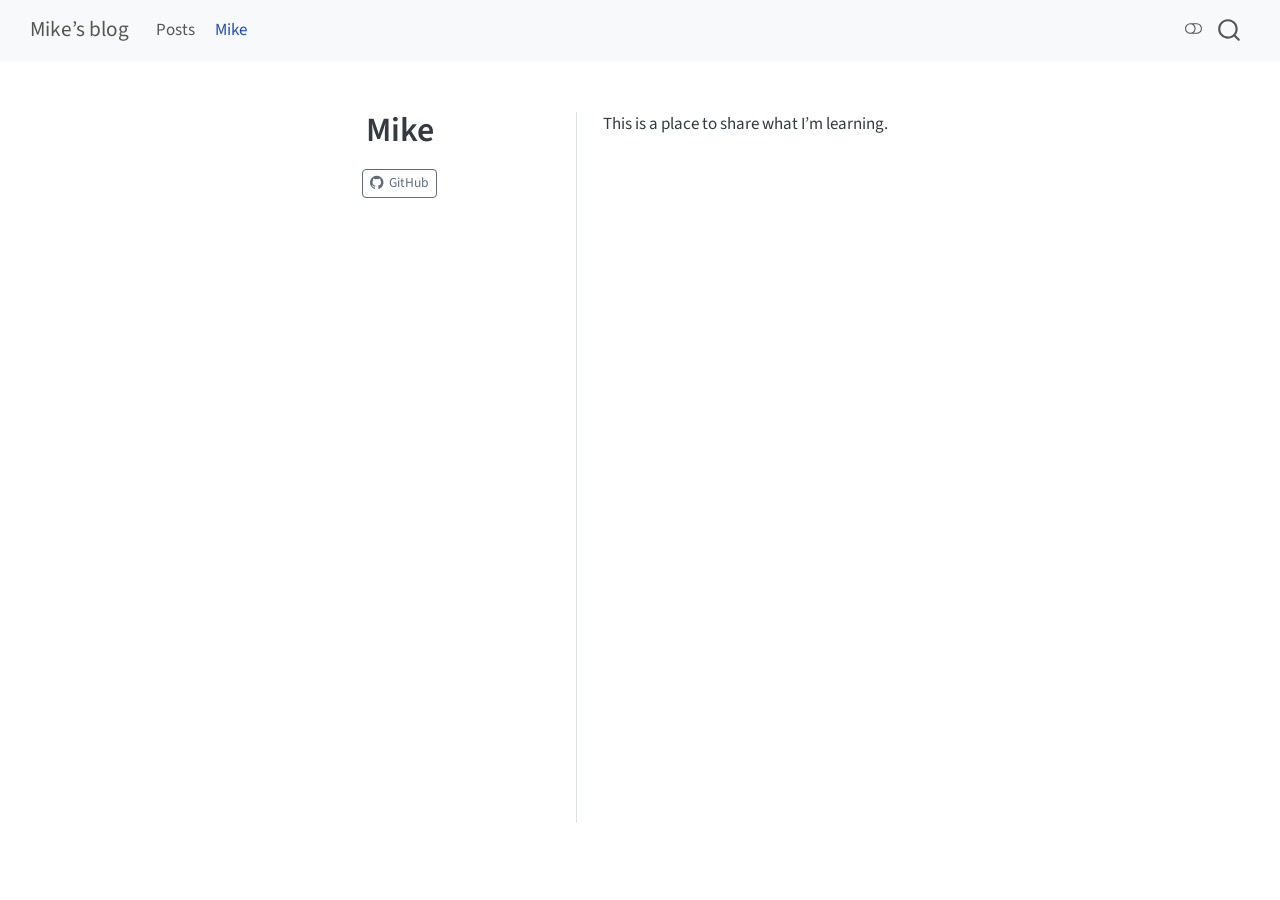
<file: about.html>
<!DOCTYPE html>
<html xmlns="http://www.w3.org/1999/xhtml" lang="en" xml:lang="en"><head>

<meta charset="utf-8">
<meta name="generator" content="quarto-1.9.37">

<meta name="viewport" content="width=device-width, initial-scale=1.0, user-scalable=yes">


<title>Mike – Mike’s blog</title>
<style>
/* Default styles provided by pandoc.
** See https://pandoc.org/MANUAL.html#variables-for-html for config info.
*/
code{white-space: pre-wrap;}
span.smallcaps{font-variant: small-caps;}
div.columns{display: flex; gap: min(4vw, 1.5em);}
div.column{flex: auto; overflow-x: auto;}
div.hanging-indent{margin-left: 1.5em; text-indent: -1.5em;}
ul.task-list{list-style: none;}
ul.task-list li input[type="checkbox"] {
  width: 0.8em;
  margin: 0 0.8em 0.2em -1em; /* quarto-specific, see https://github.com/quarto-dev/quarto-cli/issues/4556 */ 
  vertical-align: middle;
}
</style>


<script src="site_libs/quarto-nav/quarto-nav.js"></script>
<script src="site_libs/quarto-nav/headroom.min.js"></script>
<script src="site_libs/clipboard/clipboard.min.js"></script>
<script src="site_libs/quarto-search/autocomplete.umd.js"></script>
<script src="site_libs/quarto-search/fuse.min.js"></script>
<script src="site_libs/quarto-search/quarto-search.js"></script>
<meta name="quarto:offset" content="./">
<script src="site_libs/quarto-html/quarto.js" type="module"></script>
<script src="site_libs/quarto-html/tabsets/tabsets.js" type="module"></script>
<script src="site_libs/quarto-html/popper.min.js"></script>
<script src="site_libs/quarto-html/tippy.umd.min.js"></script>
<link href="site_libs/quarto-html/tippy.css" rel="stylesheet">
<link href="site_libs/quarto-html/quarto-syntax-highlighting-acf12a64177840b8d86f2d4f01b2e9fb.css" rel="stylesheet" class="quarto-color-scheme" id="quarto-text-highlighting-styles">
<link href="site_libs/quarto-html/quarto-syntax-highlighting-dark-23bbe8b5e4efc1e257f6d59dce478b08.css" rel="stylesheet" class="quarto-color-scheme quarto-color-alternate" id="quarto-text-highlighting-styles">
<script src="site_libs/bootstrap/bootstrap.min.js"></script>
<link href="site_libs/bootstrap/bootstrap-icons.css" rel="stylesheet">
<link href="site_libs/bootstrap/bootstrap-e886600f5b06fdd25fe6edfa7037ac16.min.css" rel="stylesheet" append-hash="true" class="quarto-color-scheme" id="quarto-bootstrap" data-mode="light">
<link href="site_libs/bootstrap/bootstrap-dark-2b246631bade8e8139924f6ddb0b9db2.min.css" rel="stylesheet" append-hash="true" class="quarto-color-scheme quarto-color-alternate" id="quarto-bootstrap" data-mode="dark">
<script id="quarto-search-options" type="application/json">{
  "location": "navbar",
  "copy-button": false,
  "collapse-after": 3,
  "panel-placement": "end",
  "type": "overlay",
  "limit": 50,
  "keyboard-shortcut": [
    "f",
    "/",
    "s"
  ],
  "show-item-context": false,
  "language": {
    "search-no-results-text": "No results",
    "search-matching-documents-text": "matching documents",
    "search-copy-link-title": "Copy link to search",
    "search-hide-matches-text": "Hide additional matches",
    "search-more-match-text": "more match in this document",
    "search-more-matches-text": "more matches in this document",
    "search-clear-button-title": "Clear",
    "search-text-placeholder": "",
    "search-detached-cancel-button-title": "Cancel",
    "search-submit-button-title": "Submit",
    "search-label": "Search"
  }
}</script>


</head>

<body class="nav-fixed fullcontent quarto-dark"><script id="quarto-html-before-body" type="application/javascript">
    const toggleBodyColorMode = (bsSheetEl) => {
      const mode = bsSheetEl.getAttribute("data-mode");
      const bodyEl = window.document.querySelector("body");
      if (mode === "dark") {
        bodyEl.classList.add("quarto-dark");
        bodyEl.classList.remove("quarto-light");
      } else {
        bodyEl.classList.add("quarto-light");
        bodyEl.classList.remove("quarto-dark");
      }
    }
    const toggleBodyColorPrimary = () => {
      const bsSheetEl = window.document.querySelector("link#quarto-bootstrap:not([rel=disabled-stylesheet])");
      if (bsSheetEl) {
        toggleBodyColorMode(bsSheetEl);
      }
    }
    const setColorSchemeToggle = (alternate) => {
      const toggles = window.document.querySelectorAll('.quarto-color-scheme-toggle');
      for (let i=0; i < toggles.length; i++) {
        const toggle = toggles[i];
        if (toggle) {
          if (alternate) {
            toggle.classList.add("alternate");
          } else {
            toggle.classList.remove("alternate");
          }
        }
      }
    };
    const toggleColorMode = (alternate) => {
      // Switch the stylesheets
      const primaryStylesheets = window.document.querySelectorAll('link.quarto-color-scheme:not(.quarto-color-alternate)');
      const alternateStylesheets = window.document.querySelectorAll('link.quarto-color-scheme.quarto-color-alternate');
      manageTransitions('#quarto-margin-sidebar .nav-link', false);
      if (alternate) {
        // note: dark is layered on light, we don't disable primary!
        enableStylesheet(alternateStylesheets);
        for (const sheetNode of alternateStylesheets) {
          if (sheetNode.id === "quarto-bootstrap") {
            toggleBodyColorMode(sheetNode);
          }
        }
      } else {
        disableStylesheet(alternateStylesheets);
        enableStylesheet(primaryStylesheets)
        toggleBodyColorPrimary();
      }
      manageTransitions('#quarto-margin-sidebar .nav-link', true);
      // Switch the toggles
      setColorSchemeToggle(alternate)
      // Hack to workaround the fact that safari doesn't
      // properly recolor the scrollbar when toggling (#1455)
      if (navigator.userAgent.indexOf('Safari') > 0 && navigator.userAgent.indexOf('Chrome') == -1) {
        manageTransitions("body", false);
        window.scrollTo(0, 1);
        setTimeout(() => {
          window.scrollTo(0, 0);
          manageTransitions("body", true);
        }, 40);
      }
    }
    const disableStylesheet = (stylesheets) => {
      for (let i=0; i < stylesheets.length; i++) {
        const stylesheet = stylesheets[i];
        stylesheet.rel = 'disabled-stylesheet';
      }
    }
    const enableStylesheet = (stylesheets) => {
      for (let i=0; i < stylesheets.length; i++) {
        const stylesheet = stylesheets[i];
        if(stylesheet.rel !== 'stylesheet') { // for Chrome, which will still FOUC without this check
          stylesheet.rel = 'stylesheet';
        }
      }
    }
    const manageTransitions = (selector, allowTransitions) => {
      const els = window.document.querySelectorAll(selector);
      for (let i=0; i < els.length; i++) {
        const el = els[i];
        if (allowTransitions) {
          el.classList.remove('notransition');
        } else {
          el.classList.add('notransition');
        }
      }
    }
    const isFileUrl = () => {
      return window.location.protocol === 'file:';
    }
    const hasAlternateSentinel = () => {
      let styleSentinel = getColorSchemeSentinel();
      if (styleSentinel !== null) {
        return styleSentinel === "alternate";
      } else {
        return false;
      }
    }
    const setStyleSentinel = (alternate) => {
      const value = alternate ? "alternate" : "default";
      if (!isFileUrl()) {
        window.localStorage.setItem("quarto-color-scheme", value);
      } else {
        localAlternateSentinel = value;
      }
    }
    const getColorSchemeSentinel = () => {
      if (!isFileUrl()) {
        const storageValue = window.localStorage.getItem("quarto-color-scheme");
        return storageValue != null ? storageValue : localAlternateSentinel;
      } else {
        return localAlternateSentinel;
      }
    }
    const toggleGiscusIfUsed = (isAlternate, darkModeDefault) => {
      const baseTheme = document.querySelector('#giscus-base-theme')?.value ?? 'light';
      const alternateTheme = document.querySelector('#giscus-alt-theme')?.value ?? 'dark';
      let newTheme = '';
      if(authorPrefersDark) {
        newTheme = isAlternate ? baseTheme : alternateTheme;
      } else {
        newTheme = isAlternate ? alternateTheme : baseTheme;
      }
      const changeGiscusTheme = () => {
        // From: https://github.com/giscus/giscus/issues/336
        const sendMessage = (message) => {
          const iframe = document.querySelector('iframe.giscus-frame');
          if (!iframe) return;
          iframe.contentWindow.postMessage({ giscus: message }, 'https://giscus.app');
        }
        sendMessage({
          setConfig: {
            theme: newTheme
          }
        });
      }
      const isGiscussLoaded = window.document.querySelector('iframe.giscus-frame') !== null;
      if (isGiscussLoaded) {
        changeGiscusTheme();
      }
    };
    const authorPrefersDark = true;
    const queryPrefersDark = window.matchMedia('(prefers-color-scheme: dark)');
    const darkModeDefault = queryPrefersDark.matches;
    let localAlternateSentinel = darkModeDefault ? 'alternate' : 'default';
    // Dark / light mode switch
    window.quartoToggleColorScheme = () => {
      // Read the current dark / light value
      let toAlternate = !hasAlternateSentinel();
      toggleColorMode(toAlternate);
      setStyleSentinel(toAlternate);
      toggleGiscusIfUsed(toAlternate, darkModeDefault);
      window.dispatchEvent(new Event('resize'));
    };
    queryPrefersDark.addEventListener("change", e => {
      if(window.localStorage.getItem("quarto-color-scheme") !== null)
        return;
      const alternate = e.matches
      toggleColorMode(alternate);
      localAlternateSentinel = e.matches ? 'alternate' : 'default'; // this is used alongside local storage!
      toggleGiscusIfUsed(alternate, darkModeDefault);
    });
    // Switch to dark mode if need be
    if (hasAlternateSentinel()) {
      toggleColorMode(true);
    } else {
      toggleColorMode(false);
    }
  </script>

<div id="quarto-search-results"></div>
  <header id="quarto-header" class="headroom fixed-top">
    <nav class="navbar navbar-expand-lg " data-bs-theme="dark">
      <div class="navbar-container container-fluid">
      <div class="navbar-brand-container mx-auto">
    <a class="navbar-brand" href="./index.html">
    <span class="navbar-title">Mike’s blog</span>
    </a>
  </div>
            <div id="quarto-search" class="" title="Search"></div>
          <button class="navbar-toggler" type="button" data-bs-toggle="collapse" data-bs-target="#navbarCollapse" aria-controls="navbarCollapse" role="menu" aria-expanded="false" aria-label="Toggle navigation" onclick="if (window.quartoToggleHeadroom) { window.quartoToggleHeadroom(); }">
  <span class="navbar-toggler-icon"></span>
</button>
          <div class="collapse navbar-collapse" id="navbarCollapse">
            <ul class="navbar-nav navbar-nav-scroll me-auto">
  <li class="nav-item">
    <a class="nav-link" href="./index.html"> 
<span class="menu-text">Posts</span></a>
  </li>  
  <li class="nav-item">
    <a class="nav-link active" href="./about.html" aria-current="page"> 
<span class="menu-text">Mike</span></a>
  </li>  
</ul>
          </div> <!-- /navcollapse -->
            <div class="quarto-navbar-tools">
  <a href="" class="quarto-color-scheme-toggle quarto-navigation-tool  px-1" onclick="window.quartoToggleColorScheme(); return false;" title="Toggle dark mode"><i class="bi"></i></a>
</div>
      </div> <!-- /container-fluid -->
    </nav>
</header>
<!-- content -->
<div id="quarto-content" class="quarto-container page-columns page-rows-contents page-layout-article page-navbar">
<!-- sidebar -->
<!-- margin-sidebar -->
    
<!-- main -->
<div class="quarto-about-trestles">
  <div class="about-entity">
<header id="title-block-header" class="quarto-title-block default">
<div class="quarto-title">
<h1 class="title">Mike</h1>
</div>
<div class="quarto-title-meta">
  </div>
</header>
    <div class="about-links">
  <a href="https://github.com/MikeCullimore" class="about-link" rel="" target="">
    <i class="bi bi-github"></i>
     <span class="about-link-text">GitHub</span>
  </a>
</div>
  </div>
  <div class="about-contents"><main class="content" id="quarto-document-content">

<p>This is a place to share what I’m learning.</p>


</main></div>
</div>
 <!-- /main -->
<script id="quarto-html-after-body" type="application/javascript">
  window.document.addEventListener("DOMContentLoaded", function (event) {
    // Ensure there is a toggle, if there isn't float one in the top right
    if (window.document.querySelector('.quarto-color-scheme-toggle') === null) {
      const a = window.document.createElement('a');
      a.classList.add('top-right');
      a.classList.add('quarto-color-scheme-toggle');
      a.href = "";
      a.onclick = function() { try { window.quartoToggleColorScheme(); } catch {} return false; };
      const i = window.document.createElement("i");
      i.classList.add('bi');
      a.appendChild(i);
      window.document.body.appendChild(a);
    }
    setColorSchemeToggle(hasAlternateSentinel())
    const isCodeAnnotation = (el) => {
      for (const clz of el.classList) {
        if (clz.startsWith('code-annotation-')) {                     
          return true;
        }
      }
      return false;
    }
    const onCopySuccess = function(e) {
      // button target
      const button = e.trigger;
      // don't keep focus
      button.blur();
      // flash "checked"
      button.classList.add('code-copy-button-checked');
      var currentTitle = button.getAttribute("title");
      button.setAttribute("title", "Copied!");
      let tooltip;
      if (window.bootstrap) {
        button.setAttribute("data-bs-toggle", "tooltip");
        button.setAttribute("data-bs-placement", "left");
        button.setAttribute("data-bs-title", "Copied!");
        tooltip = new bootstrap.Tooltip(button, 
          { trigger: "manual", 
            customClass: "code-copy-button-tooltip",
            offset: [0, -8]});
        tooltip.show();    
      }
      setTimeout(function() {
        if (tooltip) {
          tooltip.hide();
          button.removeAttribute("data-bs-title");
          button.removeAttribute("data-bs-toggle");
          button.removeAttribute("data-bs-placement");
        }
        button.setAttribute("title", currentTitle);
        button.classList.remove('code-copy-button-checked');
      }, 1000);
      // clear code selection
      e.clearSelection();
    }
    const getTextToCopy = function(trigger) {
      const outerScaffold = trigger.parentElement.cloneNode(true);
      const codeEl = outerScaffold.querySelector('code');
      for (const childEl of codeEl.children) {
        if (isCodeAnnotation(childEl)) {
          childEl.remove();
        }
      }
      return codeEl.innerText;
    }
    const clipboard = new window.ClipboardJS('.code-copy-button:not([data-in-quarto-modal])', {
      text: getTextToCopy
    });
    clipboard.on('success', onCopySuccess);
    if (window.document.getElementById('quarto-embedded-source-code-modal')) {
      const clipboardModal = new window.ClipboardJS('.code-copy-button[data-in-quarto-modal]', {
        text: getTextToCopy,
        container: window.document.getElementById('quarto-embedded-source-code-modal')
      });
      clipboardModal.on('success', onCopySuccess);
    }
      var localhostRegex = new RegExp(/^(?:http|https):\/\/localhost\:?[0-9]*\//);
      var mailtoRegex = new RegExp(/^mailto:/);
        var filterRegex = new RegExp("https:\/\/MikeCullimore\.github\.io\/blog\/");
      var isInternal = (href) => {
          return filterRegex.test(href) || localhostRegex.test(href) || mailtoRegex.test(href);
      }
      // Inspect non-navigation links and adorn them if external
     var links = window.document.querySelectorAll('a[href]:not(.nav-link):not(.navbar-brand):not(.toc-action):not(.sidebar-link):not(.sidebar-item-toggle):not(.pagination-link):not(.no-external):not([aria-hidden]):not(.dropdown-item):not(.quarto-navigation-tool):not(.about-link)');
      for (var i=0; i<links.length; i++) {
        const link = links[i];
        if (!isInternal(link.href)) {
          // undo the damage that might have been done by quarto-nav.js in the case of
          // links that we want to consider external
          if (link.dataset.originalHref !== undefined) {
            link.href = link.dataset.originalHref;
          }
        }
      }
    function tippyHover(el, contentFn, onTriggerFn, onUntriggerFn) {
      const config = {
        allowHTML: true,
        maxWidth: 500,
        delay: 100,
        arrow: false,
        appendTo: function(el) {
            return el.parentElement;
        },
        interactive: true,
        interactiveBorder: 10,
        theme: 'quarto',
        placement: 'bottom-start',
      };
      if (contentFn) {
        config.content = contentFn;
      }
      if (onTriggerFn) {
        config.onTrigger = onTriggerFn;
      }
      if (onUntriggerFn) {
        config.onUntrigger = onUntriggerFn;
      }
      window.tippy(el, config); 
    }
    const noterefs = window.document.querySelectorAll('a[role="doc-noteref"]');
    for (var i=0; i<noterefs.length; i++) {
      const ref = noterefs[i];
      tippyHover(ref, function() {
        // use id or data attribute instead here
        let href = ref.getAttribute('data-footnote-href') || ref.getAttribute('href');
        try { href = new URL(href).hash; } catch {}
        const id = href.replace(/^#\/?/, "");
        const note = window.document.getElementById(id);
        if (note) {
          return note.innerHTML;
        } else {
          return "";
        }
      });
    }
    const xrefs = window.document.querySelectorAll('a.quarto-xref');
    const processXRef = (id, note) => {
      // Strip column container classes
      const stripColumnClz = (el) => {
        el.classList.remove("page-full", "page-columns");
        if (el.children) {
          for (const child of el.children) {
            stripColumnClz(child);
          }
        }
      }
      stripColumnClz(note)
      if (id === null || id.startsWith('sec-')) {
        // Special case sections, only their first couple elements
        const container = document.createElement("div");
        if (note.children && note.children.length > 2) {
          container.appendChild(note.children[0].cloneNode(true));
          for (let i = 1; i < note.children.length; i++) {
            const child = note.children[i];
            if (child.tagName === "P" && child.innerText === "") {
              continue;
            } else {
              container.appendChild(child.cloneNode(true));
              break;
            }
          }
          if (window.Quarto?.typesetMath) {
            window.Quarto.typesetMath(container);
          }
          return container.innerHTML
        } else {
          if (window.Quarto?.typesetMath) {
            window.Quarto.typesetMath(note);
          }
          return note.innerHTML;
        }
      } else {
        // Remove any anchor links if they are present
        const anchorLink = note.querySelector('a.anchorjs-link');
        if (anchorLink) {
          anchorLink.remove();
        }
        if (window.Quarto?.typesetMath) {
          window.Quarto.typesetMath(note);
        }
        if (note.classList.contains("callout")) {
          return note.outerHTML;
        } else {
          return note.innerHTML;
        }
      }
    }
    for (var i=0; i<xrefs.length; i++) {
      const xref = xrefs[i];
      tippyHover(xref, undefined, function(instance) {
        instance.disable();
        let url = xref.getAttribute('href');
        let hash = undefined; 
        if (url.startsWith('#')) {
          hash = url;
        } else {
          try { hash = new URL(url).hash; } catch {}
        }
        if (hash) {
          const id = hash.replace(/^#\/?/, "");
          const note = window.document.getElementById(id);
          if (note !== null) {
            try {
              const html = processXRef(id, note.cloneNode(true));
              instance.setContent(html);
            } finally {
              instance.enable();
              instance.show();
            }
          } else {
            // See if we can fetch this
            fetch(url.split('#')[0])
            .then(res => res.text())
            .then(html => {
              const parser = new DOMParser();
              const htmlDoc = parser.parseFromString(html, "text/html");
              const note = htmlDoc.getElementById(id);
              if (note !== null) {
                const html = processXRef(id, note);
                instance.setContent(html);
              } 
            }).finally(() => {
              instance.enable();
              instance.show();
            });
          }
        } else {
          // See if we can fetch a full url (with no hash to target)
          // This is a special case and we should probably do some content thinning / targeting
          fetch(url)
          .then(res => res.text())
          .then(html => {
            const parser = new DOMParser();
            const htmlDoc = parser.parseFromString(html, "text/html");
            const note = htmlDoc.querySelector('main.content');
            if (note !== null) {
              // This should only happen for chapter cross references
              // (since there is no id in the URL)
              // remove the first header
              if (note.children.length > 0 && note.children[0].tagName === "HEADER") {
                note.children[0].remove();
              }
              const html = processXRef(null, note);
              instance.setContent(html);
            } 
          }).finally(() => {
            instance.enable();
            instance.show();
          });
        }
      }, function(instance) {
      });
    }
        let selectedAnnoteEl;
        const selectorForAnnotation = ( cell, annotation) => {
          let cellAttr = 'data-code-cell="' + cell + '"';
          let lineAttr = 'data-code-annotation="' +  annotation + '"';
          const selector = 'span[' + cellAttr + '][' + lineAttr + ']';
          return selector;
        }
        const selectCodeLines = (annoteEl) => {
          const doc = window.document;
          const targetCell = annoteEl.getAttribute("data-target-cell");
          const targetAnnotation = annoteEl.getAttribute("data-target-annotation");
          const annoteSpan = window.document.querySelector(selectorForAnnotation(targetCell, targetAnnotation));
          const lines = annoteSpan.getAttribute("data-code-lines").split(",");
          const lineIds = lines.map((line) => {
            return targetCell + "-" + line;
          })
          let top = null;
          let height = null;
          let parent = null;
          if (lineIds.length > 0) {
              //compute the position of the single el (top and bottom and make a div)
              const el = window.document.getElementById(lineIds[0]);
              top = el.offsetTop;
              height = el.offsetHeight;
              parent = el.parentElement.parentElement;
            if (lineIds.length > 1) {
              const lastEl = window.document.getElementById(lineIds[lineIds.length - 1]);
              const bottom = lastEl.offsetTop + lastEl.offsetHeight;
              height = bottom - top;
            }
            if (top !== null && height !== null && parent !== null) {
              // cook up a div (if necessary) and position it 
              let div = window.document.getElementById("code-annotation-line-highlight");
              if (div === null) {
                div = window.document.createElement("div");
                div.setAttribute("id", "code-annotation-line-highlight");
                div.style.position = 'absolute';
                parent.appendChild(div);
              }
              div.style.top = top - 2 + "px";
              div.style.height = height + 4 + "px";
              div.style.left = 0;
              let gutterDiv = window.document.getElementById("code-annotation-line-highlight-gutter");
              if (gutterDiv === null) {
                gutterDiv = window.document.createElement("div");
                gutterDiv.setAttribute("id", "code-annotation-line-highlight-gutter");
                gutterDiv.style.position = 'absolute';
                const codeCell = window.document.getElementById(targetCell);
                const gutter = codeCell.querySelector('.code-annotation-gutter');
                gutter.appendChild(gutterDiv);
              }
              gutterDiv.style.top = top - 2 + "px";
              gutterDiv.style.height = height + 4 + "px";
            }
            selectedAnnoteEl = annoteEl;
          }
        };
        const unselectCodeLines = () => {
          const elementsIds = ["code-annotation-line-highlight", "code-annotation-line-highlight-gutter"];
          elementsIds.forEach((elId) => {
            const div = window.document.getElementById(elId);
            if (div) {
              div.remove();
            }
          });
          selectedAnnoteEl = undefined;
        };
          // Handle positioning of the toggle
      window.addEventListener(
        "resize",
        throttle(() => {
          elRect = undefined;
          if (selectedAnnoteEl) {
            selectCodeLines(selectedAnnoteEl);
          }
        }, 10)
      );
      function throttle(fn, ms) {
      let throttle = false;
      let timer;
        return (...args) => {
          if(!throttle) { // first call gets through
              fn.apply(this, args);
              throttle = true;
          } else { // all the others get throttled
              if(timer) clearTimeout(timer); // cancel #2
              timer = setTimeout(() => {
                fn.apply(this, args);
                timer = throttle = false;
              }, ms);
          }
        };
      }
        // Attach click handler to the DT
        const annoteDls = window.document.querySelectorAll('dt[data-target-cell]');
        for (const annoteDlNode of annoteDls) {
          annoteDlNode.addEventListener('click', (event) => {
            const clickedEl = event.target;
            if (clickedEl !== selectedAnnoteEl) {
              unselectCodeLines();
              const activeEl = window.document.querySelector('dt[data-target-cell].code-annotation-active');
              if (activeEl) {
                activeEl.classList.remove('code-annotation-active');
              }
              selectCodeLines(clickedEl);
              clickedEl.classList.add('code-annotation-active');
            } else {
              // Unselect the line
              unselectCodeLines();
              clickedEl.classList.remove('code-annotation-active');
            }
          });
        }
    const findCites = (el) => {
      const parentEl = el.parentElement;
      if (parentEl) {
        const cites = parentEl.dataset.cites;
        if (cites) {
          return {
            el,
            cites: cites.split(' ')
          };
        } else {
          return findCites(el.parentElement)
        }
      } else {
        return undefined;
      }
    };
    var bibliorefs = window.document.querySelectorAll('a[role="doc-biblioref"]');
    for (var i=0; i<bibliorefs.length; i++) {
      const ref = bibliorefs[i];
      const citeInfo = findCites(ref);
      if (citeInfo) {
        tippyHover(citeInfo.el, function() {
          var popup = window.document.createElement('div');
          citeInfo.cites.forEach(function(cite) {
            var citeDiv = window.document.createElement('div');
            citeDiv.classList.add('hanging-indent');
            citeDiv.classList.add('csl-entry');
            var biblioDiv = window.document.getElementById('ref-' + cite);
            if (biblioDiv) {
              citeDiv.innerHTML = biblioDiv.innerHTML;
            }
            popup.appendChild(citeDiv);
          });
          return popup.innerHTML;
        });
      }
    }
  });
  </script>
</div> <!-- /content -->




</body></html>
</file>
<file: site_libs/quarto-html/tippy.css>
.tippy-box[data-animation=fade][data-state=hidden]{opacity:0}[data-tippy-root]{max-width:calc(100vw - 10px)}.tippy-box{position:relative;background-color:#333;color:#fff;border-radius:4px;font-size:14px;line-height:1.4;white-space:normal;outline:0;transition-property:transform,visibility,opacity}.tippy-box[data-placement^=top]>.tippy-arrow{bottom:0}.tippy-box[data-placement^=top]>.tippy-arrow:before{bottom:-7px;left:0;border-width:8px 8px 0;border-top-color:initial;transform-origin:center top}.tippy-box[data-placement^=bottom]>.tippy-arrow{top:0}.tippy-box[data-placement^=bottom]>.tippy-arrow:before{top:-7px;left:0;border-width:0 8px 8px;border-bottom-color:initial;transform-origin:center bottom}.tippy-box[data-placement^=left]>.tippy-arrow{right:0}.tippy-box[data-placement^=left]>.tippy-arrow:before{border-width:8px 0 8px 8px;border-left-color:initial;right:-7px;transform-origin:center left}.tippy-box[data-placement^=right]>.tippy-arrow{left:0}.tippy-box[data-placement^=right]>.tippy-arrow:before{left:-7px;border-width:8px 8px 8px 0;border-right-color:initial;transform-origin:center right}.tippy-box[data-inertia][data-state=visible]{transition-timing-function:cubic-bezier(.54,1.5,.38,1.11)}.tippy-arrow{width:16px;height:16px;color:#333}.tippy-arrow:before{content:"";position:absolute;border-color:transparent;border-style:solid}.tippy-content{position:relative;padding:5px 9px;z-index:1}
</file>
<file: site_libs/quarto-html/quarto-syntax-highlighting-acf12a64177840b8d86f2d4f01b2e9fb.css>
/* quarto syntax highlight colors */
:root {
  --quarto-hl-al-color: #ff5555;
  --quarto-hl-an-color: #6a737d;
  --quarto-hl-at-color: #d73a49;
  --quarto-hl-bn-color: #005cc5;
  --quarto-hl-bu-color: #d73a49;
  --quarto-hl-ch-color: #032f62;
  --quarto-hl-co-color: #6a737d;
  --quarto-hl-cv-color: #6a737d;
  --quarto-hl-cn-color: #005cc5;
  --quarto-hl-cf-color: #d73a49;
  --quarto-hl-dt-color: #d73a49;
  --quarto-hl-dv-color: #005cc5;
  --quarto-hl-do-color: #6a737d;
  --quarto-hl-er-color: #ff5555;
  --quarto-hl-ex-color: #d73a49;
  --quarto-hl-fl-color: #005cc5;
  --quarto-hl-fu-color: #6f42c1;
  --quarto-hl-im-color: #032f62;
  --quarto-hl-in-color: #6a737d;
  --quarto-hl-kw-color: #d73a49;
  --quarto-hl-op-color: #24292e;
  --quarto-hl-pp-color: #d73a49;
  --quarto-hl-re-color: #6a737d;
  --quarto-hl-sc-color: #005cc5;
  --quarto-hl-ss-color: #032f62;
  --quarto-hl-st-color: #032f62;
  --quarto-hl-va-color: #e36209;
  --quarto-hl-vs-color: #032f62;
  --quarto-hl-wa-color: #ff5555;
}

/* other quarto variables */
:root {
  --quarto-font-monospace: SFMono-Regular, Menlo, Monaco, Consolas, "Liberation Mono", "Courier New", monospace;
}

/* syntax highlight based on Pandoc's rules */
pre > code.sourceCode > span {
  color: #24292e;
}

code.sourceCode > span {
  color: #24292e;
}

div.sourceCode,
div.sourceCode pre.sourceCode {
  color: #24292e;
}

/* Normal */
code span {
  color: #24292e;
}

/* Alert */
code span.al {
  font-weight: bold;
  color: #ff5555;
}

/* Annotation */
code span.an {
  color: #6a737d;
}

/* Attribute */
code span.at {
  color: #d73a49;
}

/* BaseN */
code span.bn {
  color: #005cc5;
}

/* BuiltIn */
code span.bu {
  color: #d73a49;
}

/* ControlFlow */
code span.cf {
  color: #d73a49;
}

/* Char */
code span.ch {
  color: #032f62;
}

/* Constant */
code span.cn {
  color: #005cc5;
}

/* Comment */
code span.co {
  color: #6a737d;
}

/* CommentVar */
code span.cv {
  color: #6a737d;
}

/* Documentation */
code span.do {
  color: #6a737d;
}

/* DataType */
code span.dt {
  color: #d73a49;
}

/* DecVal */
code span.dv {
  color: #005cc5;
}

/* Error */
code span.er {
  color: #ff5555;
  text-decoration: underline;
}

/* Extension */
code span.ex {
  font-weight: bold;
  color: #d73a49;
}

/* Float */
code span.fl {
  color: #005cc5;
}

/* Function */
code span.fu {
  color: #6f42c1;
}

/* Import */
code span.im {
  color: #032f62;
}

/* Information */
code span.in {
  color: #6a737d;
}

/* Keyword */
code span.kw {
  color: #d73a49;
}

/* Operator */
code span.op {
  color: #24292e;
}

/* Preprocessor */
code span.pp {
  color: #d73a49;
}

/* RegionMarker */
code span.re {
  color: #6a737d;
}

/* SpecialChar */
code span.sc {
  color: #005cc5;
}

/* SpecialString */
code span.ss {
  color: #032f62;
}

/* String */
code span.st {
  color: #032f62;
}

/* Variable */
code span.va {
  color: #e36209;
}

/* VerbatimString */
code span.vs {
  color: #032f62;
}

/* Warning */
code span.wa {
  color: #ff5555;
}

.prevent-inlining {
  content: "</";
}

/*# sourceMappingURL=e41d78b1f7017e44483b7fefd7a010af.css.map */
</file>
<file: site_libs/quarto-html/quarto-syntax-highlighting-dark-23bbe8b5e4efc1e257f6d59dce478b08.css>
/* quarto syntax highlight colors */
:root {
  --quarto-hl-al-color: #ff5555;
  --quarto-hl-an-color: #6a737d;
  --quarto-hl-at-color: #f97583;
  --quarto-hl-bn-color: #79b8ff;
  --quarto-hl-bu-color: #f97583;
  --quarto-hl-ch-color: #9ecbff;
  --quarto-hl-co-color: #6a737d;
  --quarto-hl-cv-color: #6a737d;
  --quarto-hl-cn-color: #79b8ff;
  --quarto-hl-cf-color: #f97583;
  --quarto-hl-dt-color: #f97583;
  --quarto-hl-dv-color: #79b8ff;
  --quarto-hl-do-color: #6a737d;
  --quarto-hl-er-color: #ff5555;
  --quarto-hl-ex-color: #f97583;
  --quarto-hl-fl-color: #79b8ff;
  --quarto-hl-fu-color: #b392f0;
  --quarto-hl-im-color: #9ecbff;
  --quarto-hl-in-color: #6a737d;
  --quarto-hl-kw-color: #f97583;
  --quarto-hl-op-color: #e1e4e8;
  --quarto-hl-pp-color: #f97583;
  --quarto-hl-re-color: #6a737d;
  --quarto-hl-sc-color: #79b8ff;
  --quarto-hl-ss-color: #9ecbff;
  --quarto-hl-st-color: #9ecbff;
  --quarto-hl-va-color: #ffab70;
  --quarto-hl-vs-color: #9ecbff;
  --quarto-hl-wa-color: #ff5555;
}

/* other quarto variables */
:root {
  --quarto-font-monospace: SFMono-Regular, Menlo, Monaco, Consolas, "Liberation Mono", "Courier New", monospace;
}

/* syntax highlight based on Pandoc's rules */
pre > code.sourceCode > span {
  color: #e1e4e8;
}

code.sourceCode > span {
  color: #e1e4e8;
}

div.sourceCode,
div.sourceCode pre.sourceCode {
  color: #e1e4e8;
}

/* Normal */
code span {
  color: #e1e4e8;
}

/* Alert */
code span.al {
  font-weight: bold;
  color: #ff5555;
}

/* Annotation */
code span.an {
  color: #6a737d;
}

/* Attribute */
code span.at {
  color: #f97583;
}

/* BaseN */
code span.bn {
  color: #79b8ff;
}

/* BuiltIn */
code span.bu {
  color: #f97583;
}

/* ControlFlow */
code span.cf {
  color: #f97583;
}

/* Char */
code span.ch {
  color: #9ecbff;
}

/* Constant */
code span.cn {
  color: #79b8ff;
}

/* Comment */
code span.co {
  color: #6a737d;
}

/* CommentVar */
code span.cv {
  color: #6a737d;
}

/* Documentation */
code span.do {
  color: #6a737d;
}

/* DataType */
code span.dt {
  color: #f97583;
}

/* DecVal */
code span.dv {
  color: #79b8ff;
}

/* Error */
code span.er {
  color: #ff5555;
  text-decoration: underline;
}

/* Extension */
code span.ex {
  font-weight: bold;
  color: #f97583;
}

/* Float */
code span.fl {
  color: #79b8ff;
}

/* Function */
code span.fu {
  color: #b392f0;
}

/* Import */
code span.im {
  color: #9ecbff;
}

/* Information */
code span.in {
  color: #6a737d;
}

/* Keyword */
code span.kw {
  color: #f97583;
}

/* Operator */
code span.op {
  color: #e1e4e8;
}

/* Preprocessor */
code span.pp {
  color: #f97583;
}

/* RegionMarker */
code span.re {
  color: #6a737d;
}

/* SpecialChar */
code span.sc {
  color: #79b8ff;
}

/* SpecialString */
code span.ss {
  color: #9ecbff;
}

/* String */
code span.st {
  color: #9ecbff;
}

/* Variable */
code span.va {
  color: #ffab70;
}

/* VerbatimString */
code span.vs {
  color: #9ecbff;
}

/* Warning */
code span.wa {
  color: #ff5555;
}

.prevent-inlining {
  content: "</";
}

/*# sourceMappingURL=b00767bec02007a677807bfaa6c38317.css.map */
</file>
